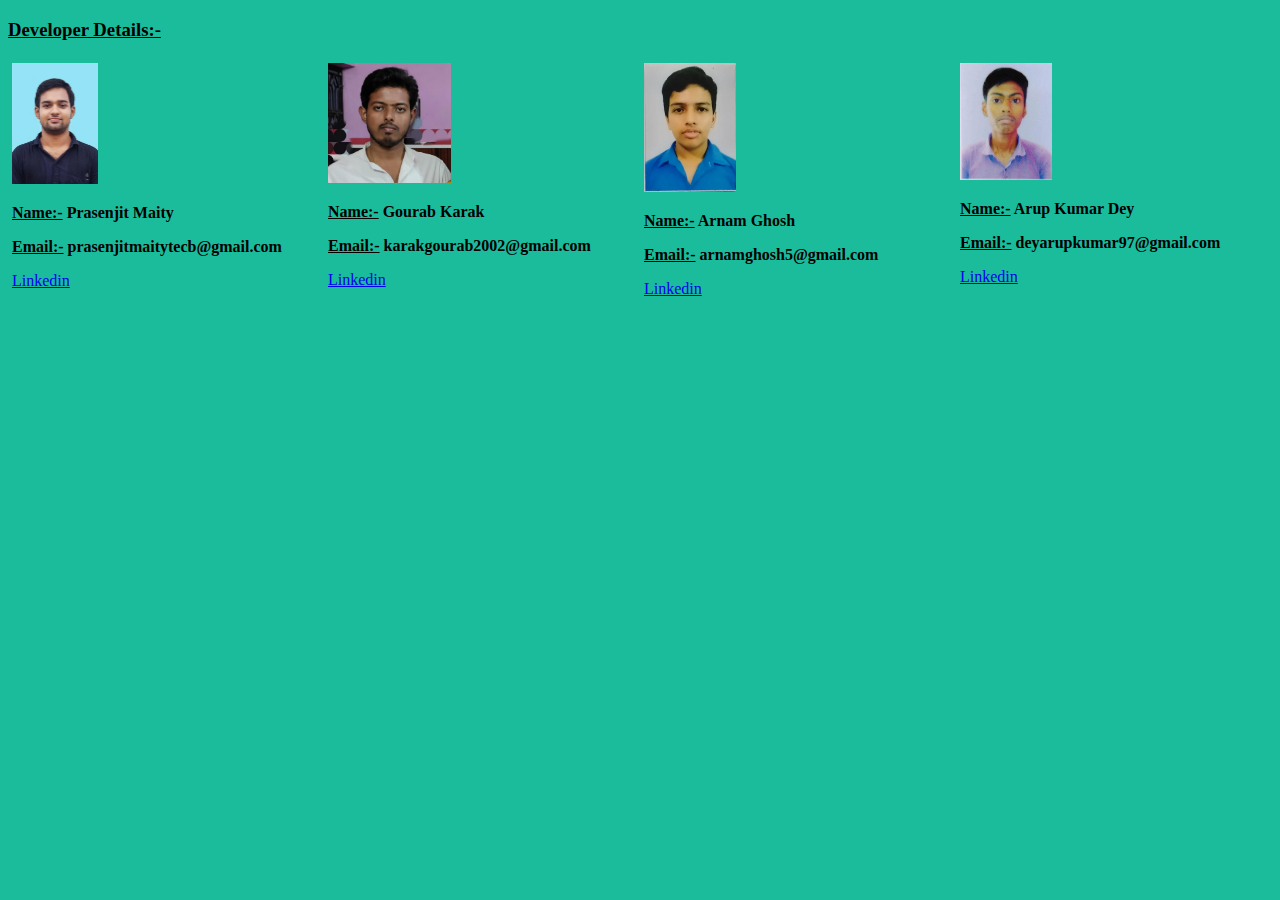
<file: templates/about.html>
<!DOCTYPE html>
<html lang="en">
<head>
    <meta charset="UTF-8">
    <meta name="viewport" content="width=device-width, initial-scale=1.0">
    <!-- <link rel="stylesheet" href="{{url_for('static', filename='styles/reg.css')}}" /> -->

    
    <title>About</title>
    <style>
        *{
          background-color:#1abc9c;
         box-sizing: border-box;
          
        }   
.column {
  float: left;
  width: 25%;
  padding: 4px;
  
}
.row::after {
  content: "";
  clear: both;
  display: table;
}
    </style>
</head>
<body>
    
    <h3 id="my"><b><u>Developer Details:-</u></b></h3>
    
    <div class="row">
      <div class="column">
        <img src="/static/prasen.jpg" alt="5 Terre" style="width:28%">
        <p><b><u>Name:-</u> Prasenjit Maity</b></p>
        <p><b><u>Email:-</u> prasenjitmaitytecb@gmail.com</b></p>
        <a href="https://www.linkedin.com/in/prasenjit-maity-932544269">Linkedin</a>
      </div>
      <div class="column">
        <img src="/static/gou.jpg" alt="5 Terre" style="width:40%">
        <p><b><u>Name:-</u> Gourab Karak</b></p>
        <p><b><u>Email:-</u> karakgourab2002@gmail.com</b></p>
        <a href="https://www.linkedin.com/in/gourab-karak-037aaa267">Linkedin</a>
      </div>
      <div class="column">
        <img src="/static/Ae.jpeg" alt="5 Terre" style="width:30%">
        <p><b><u>Name:-</u> Arnam Ghosh</b></p>
        <p><b><u>Email:-</u> arnamghosh5@gmail.com</b></p>
        <a href="https://www.linkedin.com/in/arnam-ghosh/">Linkedin</a>
      </div>
      <div class="column">
        <img src="/static/arup.jpg" alt="5 Terre" style="width:30%">
        <p><b><u>Name:-</u> Arup Kumar Dey</b></p>
        <p><b><u>Email:-</u> deyarupkumar97@gmail.com</b></p>
        <a href="https://www.linkedin.com/in/arup-kumar-dey-7317a0281">Linkedin</a>
      </div>
      </div>
      
</body>
</html>
</file>
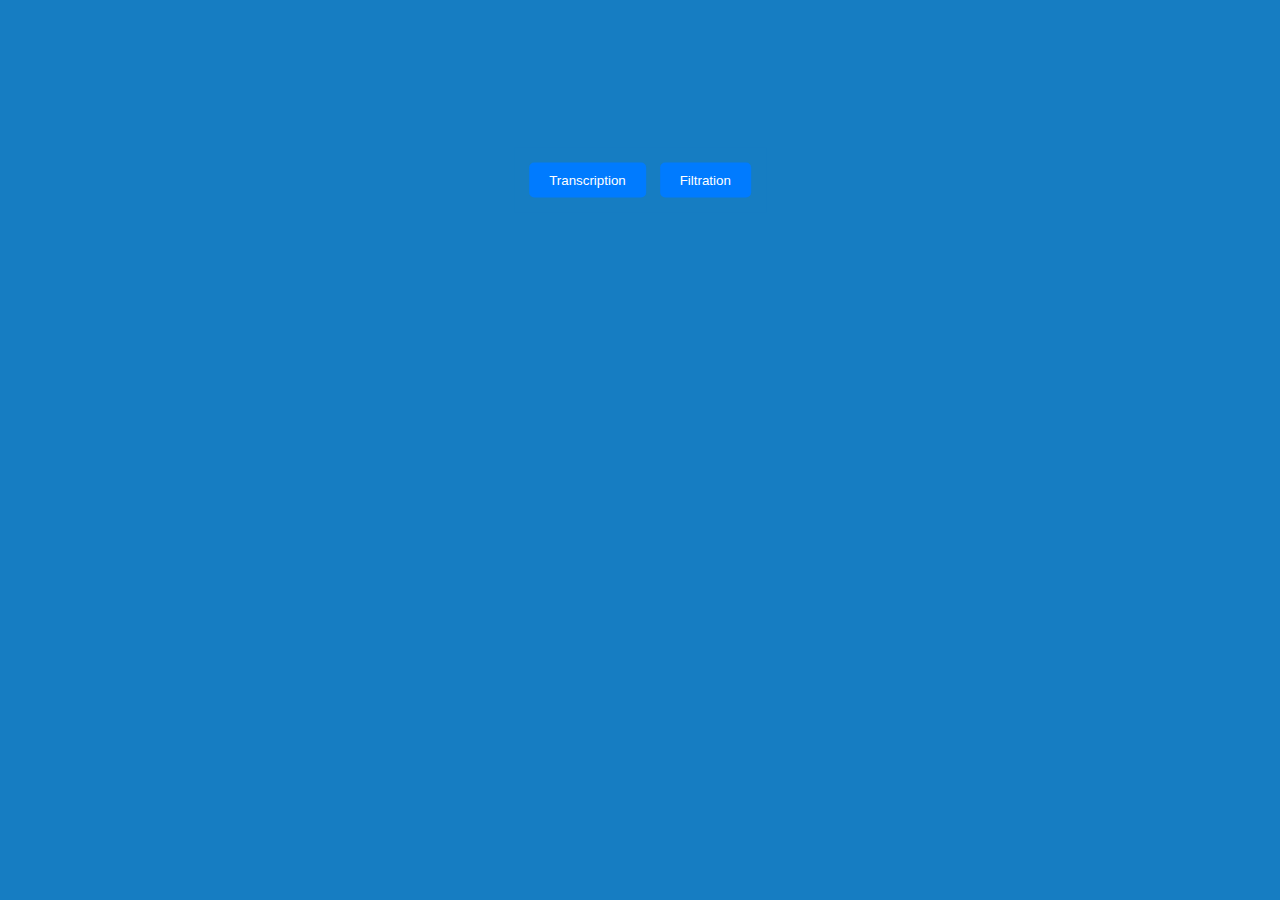
<file: templates/another.html>
<!DOCTYPE html>
<html lang="en">
<head>
    <meta charset="UTF-8">
    <meta name="viewport" content="width=device-width, initial-scale=1.0">
    <!-- <link rel="stylesheet" href="{{url_for('static', filename='styles/reg.css')}}" /> -->

    <title>Transcript</title>
</head>
<body>
    <style>
        *{
            background-color: rgb(22, 125, 194);
            color: red;
            padding: 10px;
            margin: 10px;
         }
        
         button {margin: 5px; padding: 10px 20px; background-color: #007bff; color: #fff; border: none; border-radius: 5px; cursor: pointer;text-align: center;}
         button:hover {background-color: #0056b3;}
         .cente{
             margin: 0;
             position: absolute;
             top: 20%;
             left: 50%;
             -ms-transform: translate(-50%, -50%);
             transform: translate(-50%, -50%);
         }
    </style>
    <div class="cente">
    <button id="transcription" class="float-left" onclick="Transcription()">Transcription</button>
    <button id="filtration" class="float-left" onclick="Filtration()" >Filtration</button>
</div>
    <script>

        function Transcription(){
            var xhr = new XMLHttpRequest()
            xhr.open("GET","/level_1",true)
        }


        // document.getElementById("transcription").onclick = function () {
        // location.href = "analyfile.html";
        // };
        // document.getElementById("filtration").onclick = function () {
        // location.href = "recog.html";
        // };
    </script>
</body>
</html>
</file>
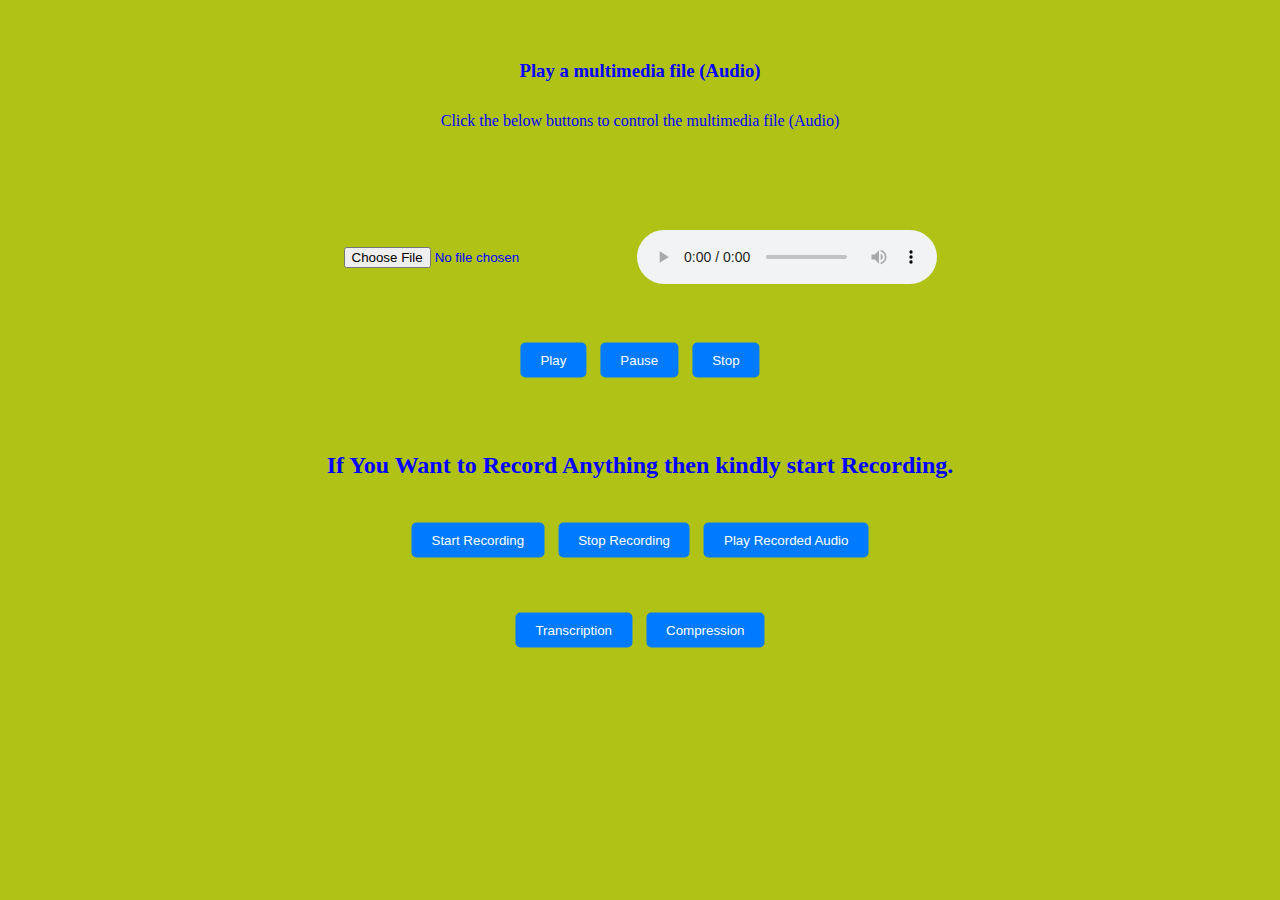
<file: templates/audio.html>
<html>
   <body>
      <style>
         *{
            background-color: rgb(177, 194, 22);
            color: blue;
            padding: 10px;
            margin: 10px;
         }
         .audio-container {
               display: flex;
               justify-content: center;
               align-items: center;
           } 
           audio {
               width: 190%;
               max-width: 300px;
           }
           h3,p,h2{
            text-align: center;
           }
           .center {
             margin: 0;
             position: absolute;
             top: 40%;
             left: 50%;
             -ms-transform: translate(-50%, -50%);
             transform: translate(-50%, -50%);
   }
   .cente{
             margin: 0;
             position: absolute;
             top: 60%;
             left: 50%;
             -ms-transform: translate(-50%, -50%);
             transform: translate(-50%, -50%);
   }
   .cent{
             margin: 0;
             position: absolute;
             top: 70%;
             left: 50%;
             -ms-transform: translate(-50%, -50%);
             transform: translate(-50%, -50%);
   }
   .any{
      text-align: j;
   }
      button {margin: 5px; padding: 10px 20px; background-color: #007bff; color: #fff; border: none; border-radius: 5px; cursor: pointer;text-align: center;}
      button:hover {background-color: #0056b3;}
      div { margin-top: 20px;}
      </style>
   <h3>
      Play a multimedia file (Audio)
   </h3>
   <p> Click the below buttons to control the multimedia file (Audio) </p>
   <div style="text-align: center;"></div>
   <div class="audio-container">
   <input type="file">
   <audio controls></audio>
   </div>
   <br />
   <br>
   <br>
  
   <div class="center">
      <button onclick="playAudio()">Play</button>
      <button onclick="pauseVideo()">Pause</button>
      <button onclick="stopVideo()">Stop</button>
   </div>
   <br>
   <br>
   <br>
   <h2><b>If You Want to Record Anything then kindly start Recording.</b></h2>
   <br>
   <div class="cente">
      <button id = "start"> Start Recording </button>
      <button id = "stop"> Stop Recording </button>
      <button id = "play"> Play Recorded Audio </button>
   </div> <br> 
   <div id = "output"> </div>
   <br>
   <div class="cent">
      <button id = "myButton"> Transcription </button>
      <button id = "myButto"> Compression </button>
      
   </div>
   <script>
      var input = document.querySelector("input[type=file]");
      var audio = document.querySelector("audio");
      input.onchange = function() {
         audio.src = URL.createObjectURL(input.files[0]);
      }
      function playAudio(){
         audio.play()
      }
      function pauseVideo(){
         audio.pause()
      }
      function stopVideo(){
         audio.load()
      }
      document.getElementById("myButton").onclick = function () {
        location.href = "another.html";
    };
    document.getElementById("myButto").onclick = function () {
        location.href = "another.html";
    };
      const startButton = document.getElementById('start');
      const stopButton = document.getElementById('stop');
      const playButton = document.getElementById('play');
      let output = document.getElementById('output');
      let audioRecorder;
      let audioChunks = [];
      navigator.mediaDevices.getUserMedia({ audio: true })
         .then(stream => {
         
            // Initialize the media recorder object
            audioRecorder = new MediaRecorder(stream);
            
            // dataavailable event is fired when the recording is stopped
            audioRecorder.addEventListener('dataavailable', e => {
               audioChunks.push(e.data);
            });
            
            // start recording when the start button is clicked
            startButton.addEventListener('click', () => {
               audioChunks = [];
               audioRecorder.start();
               output.innerHTML = 'Recording started! Speak now.';
            });
            
            // stop recording when the stop button is clicked
            stopButton.addEventListener('click', () => {
               audioRecorder.stop();
               output.innerHTML = 'Recording stopped! Click on the play button to play the recorded audio.';
            });
            
            // play the recorded audio when the play button is clicked
            playButton.addEventListener('click', () => {
               const blobObj = new Blob(audioChunks, { type: 'audio/webm' });
               const audioUrl = URL.createObjectURL(blobObj);
               const audio = new Audio(audioUrl);
               audio.play();
               output.innerHTML = 'Playing the recorded audio!';
            });
         }).catch(err => {
         
            // If the user denies permission to record audio, then display an error.
            console.log('Error: ' + err);
         });
   </script>
</body>
</html>
</file>
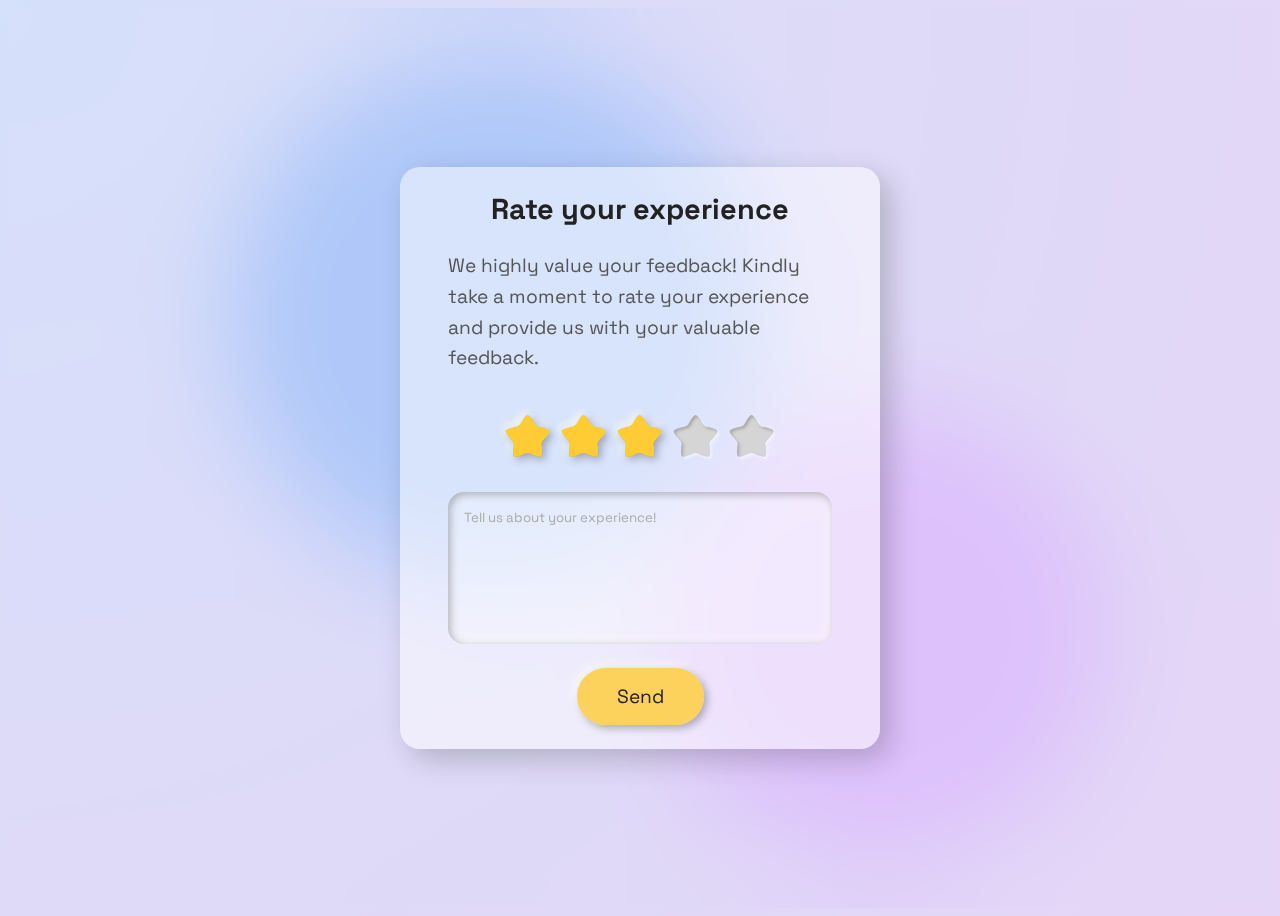
<file: templates/feedback.html>
<!DOCTYPE html>
<html lang="en">
<head>
    <meta charset="UTF-8">
    <meta name="viewport" content="width=device-width, initial-scale=1.0">
    <title>Document</title>
</head>
<style>@charset "UTF-8";
    @import url("https://fonts.googleapis.com/css2?family=Space+Grotesk:wght@400;700&display=swap");
    @import url("https://fonts.googleapis.com/css2?family=Potta+One&display=swap");
    * {
      box-sizing: border-box;
    }
    
    html {
      font-size: 6.25vmax;
    }
    @media (max-width: 992px) {
      html {
        font-size: 60px;
      }
    }
    
    body{
      min-height: 100vh;
      padding: 0.5rem;
      display: flex;
      justify-content: center;
      align-items: center;
      color: #222;
      font-size: 0.24rem;
      font-family: "Space Grotesk", sans-serif;
      background-image: radial-gradient(farthest-side, #afc8f9 90%, #fff0), radial-gradient(farthest-side, #ddc1fb 90%, #fff0), radial-gradient(circle at 0 0, #d5e0fa, #e5d5f6) !important;
      background-size: 7rem 7rem, 6rem 6rem, auto;
      background-position: 30% 10%, 80% 90%, 0;
      background-repeat: no-repeat;
      backdrop-filter: blur(50px);
    }
    
    .wrapper {
      width: 6rem;
      padding: 0.3rem 0.6rem;
      display: flex;
      flex-direction: column;
      align-items: center;
      gap: 0.3rem;
      border-radius: 0.25rem;
      box-shadow: 10px 10px 30px rgba(0, 0, 0, 0.2);
      background-color: rgba(255, 255, 255, 0.5);
      z-index: 1;
    }
    .wrapper .title {
      font-weight: bold;
      font-size: 0.36rem;
    }
    .wrapper .content {
      line-height: 1.6;
      color: #555;
    }
    
    .rate-box {
      display: flex;
      flex-direction: row-reverse;
      gap: 0.1rem;
    }
    .rate-box input {
      display: none;
    }
    .rate-box input:hover ~ .star:before {
      color: rgba(255, 204, 51, 0.5);
    }
    .rate-box input:active + .star:before {
      transform: scale(0.9);
    }
    .rate-box input:checked ~ .star:before {
      color: #ffcc33;
      text-shadow: 3px 3px 8px rgba(0, 0, 0, 0.3), -3px -3px 8px rgba(255, 255, 255, 0.8);
    }
    .rate-box .star:before {
      content: "★";
      display: inline-block;
      font-family: "Potta One", cursive;
      font-size: 0.6rem;
      cursor: pointer;
      color: #0000;
      text-shadow: 2px 2px 3px rgba(255, 255, 255, 0.5);
      background-color: #aaa;
      background-clip: text;
      -webkit-background-clip: text;
      transition: all 0.3s;
    }
    
    textarea {
      border: none;
      resize: none;
      width: 100%;
      padding: 0.2rem;
      color: inherit;
      font-family: inherit;
      line-height: 1.5;
      border-radius: 0.2rem;
      box-shadow: inset 2px 2px 8px rgba(0, 0, 0, 0.3), inset -2px -2px 8px rgba(255, 255, 255, 0.8);
      background-color: rgba(255, 255, 255, 0.3);
    }
    textarea::placeholder {
      color: #aaa;
    }
    textarea:focus {
      outline-color: #ffcc33;
    }
    
    .submit-btn {
      padding: 0.2rem 0.5rem;
      box-shadow: 3px 3px 8px rgba(0, 0, 0, 0.3), -3px -3px 8px rgba(255, 255, 255, 0.8);
      border-radius: 1rem;
      cursor: pointer;
      background-color: rgba(255, 204, 51, 0.8);
      transition: all 0.2s;
    }
    .submit-btn:active {
      transform: translate(2px, 2px);
    }
    </style>
<body>
    <div class="wrapper"> 
        <div class="title">Rate your experience</div>
        <div class="content">We highly value your feedback! Kindly take a moment to rate your experience and provide us with your valuable feedback.</div>
        <div class="rate-box">
          <input type="radio" name="star" id="star0"/>
          <label class="star" for="star0"></label>
          <input type="radio" name="star" id="star1"/>
          <label class="star" for="star1"></label>
          <input type="radio" name="star" id="star2" checked="checked"/>
          <label class="star" for="star2"></label>
          <input type="radio" name="star" id="star3"/>
          <label class="star" for="star3"></label>
          <input type="radio" name="star" id="star4"/>
          <label class="star" for="star4"></label>
        </div>
        <textarea cols="30" rows="6" placeholder="Tell us about your experience!" name = "feedback"></textarea>
        <div class="submit-btn">Send</div>
      </div>
</body>
</html>
</file>
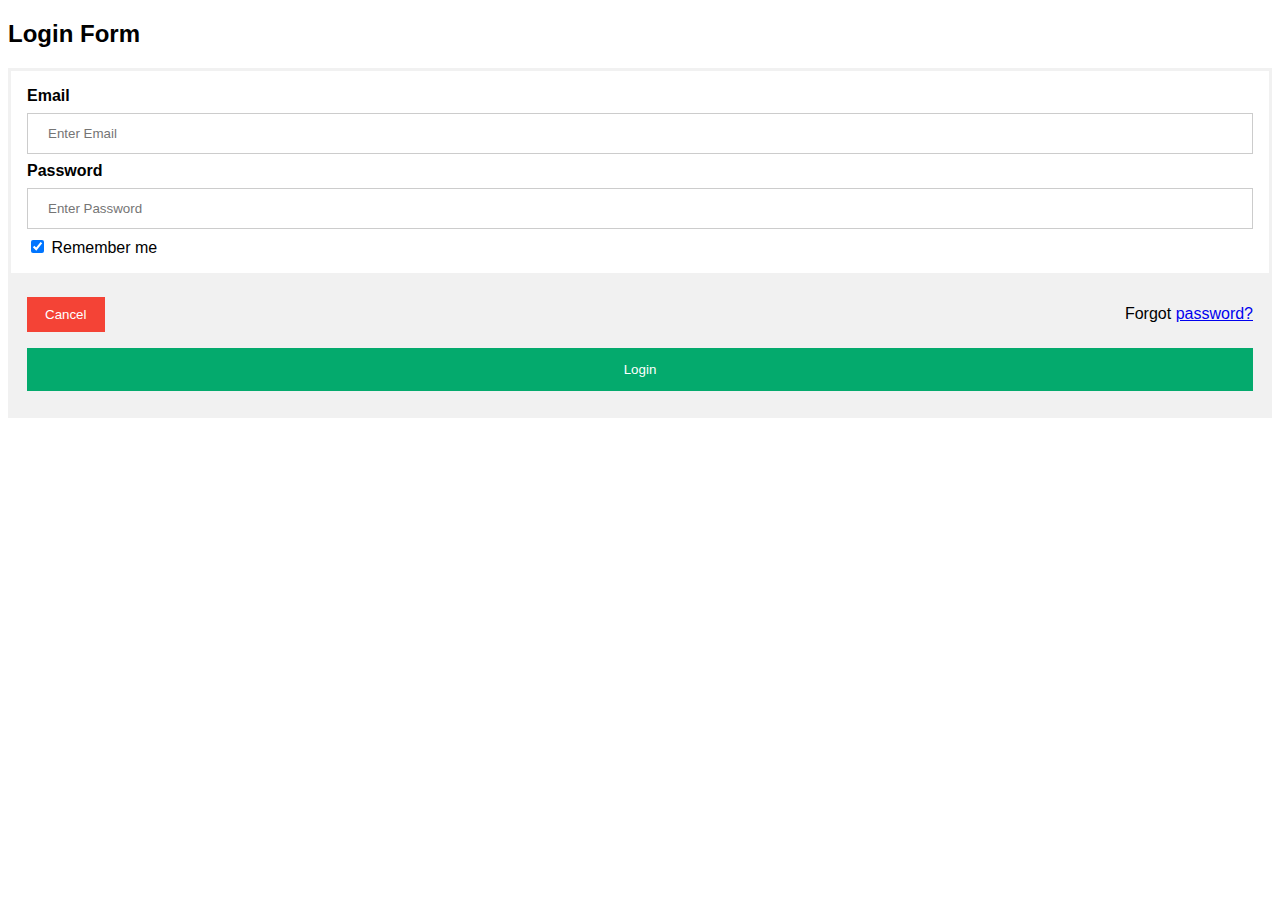
<file: templates/login.html>
<!DOCTYPE html>
<html>
<head>
<meta name="viewport" content="width=device-width, initial-scale=1">
<style>
body {font-family: Arial, Helvetica, sans-serif;}
form {border: 3px solid #f1f1f1;}

input[type=text], input[type=password] {
  width: 100%;
  padding: 12px 20px;
  margin: 8px 0;
  display: inline-block;
  border: 1px solid #ccc;
  box-sizing: border-box;
}

button {
  background-color: #04AA6D;
  color: white;
  padding: 14px 20px;
  margin: 8px 0;
  border: none;
  cursor: pointer;
  width: 100%;
}

button:hover {
  opacity: 0.8;
}

.cancelbtn {
  width: auto;
  padding: 10px 18px;
  background-color: #f44336;
}

.imgcontainer {
  text-align: center;
  margin: 24px 0 12px 0;
}

img.avatar {
  width: 40%;
  border-radius: 50%;
}

.container {
  padding: 16px;
}

span.psw {
  float: right;
  padding-top: 16px;
}

/* Change styles for span and cancel button on extra small screens */
@media screen and (max-width: 300px) {
  span.psw {
     display: block;
     float: none;
  }
  .cancelbtn {
     width: 100%;
  }
}
</style>
</head>
<body>

<h2>Login Form</h2>

<form action="{{ url_for('login') }}"method="post">
  

  <div class="container">
    <label for="uname"><b>Email</b></label>
    <input type="text" placeholder="Enter Email" name="email" id = "email" required>

    <label for="psw"><b>Password</b></label>
    <input type="password" placeholder="Enter Password" name="password" id="password" required>
        
    <label>
      <input type="checkbox" checked="checked" name="remember"> Remember me
    </label>
  </div>

  <div class="container" style="background-color:#f1f1f1">
    <button type="button"  class="cancelbtn">Cancel</button>
    <span class="psw">Forgot <a href="#">password?</a></span>

    <button class="submit" type="submit">Login</button>

  </div>
</form>

</body>
</html>
</file>
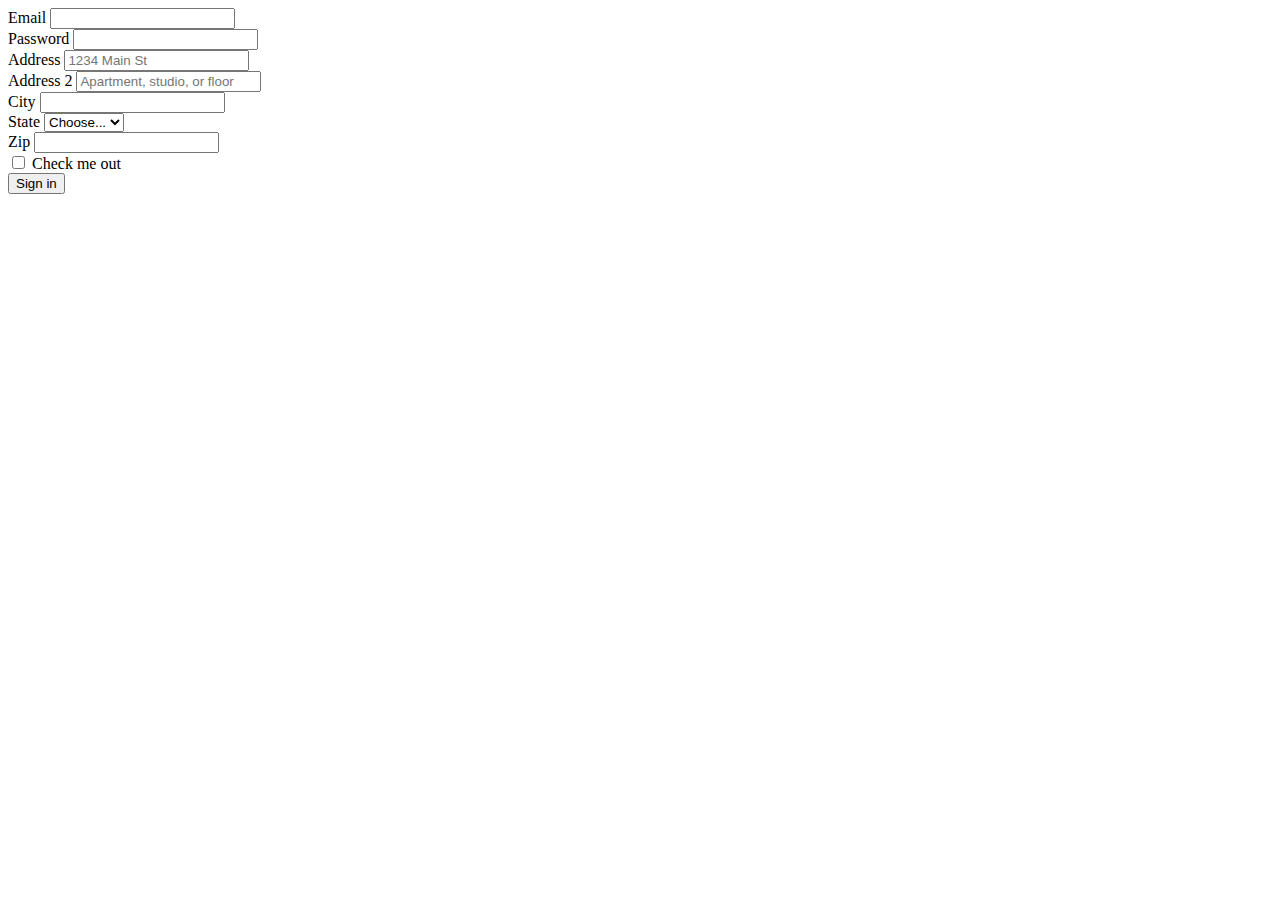
<file: templates/new.html>
<!DOCTYPE html>
<html lang="en">
<head>
    <meta charset="UTF-8">
    <meta name="viewport" content="width=device-width, initial-scale=1.0">
    <title>Document</title>
</head>
<body>
    <div class="container">
        <form action="{{ url_for('login') }}" method="post" class="row g-3">
          <div class="col-md-6">
            <label for="inputEmail4" class="form-label">Email</label>
            <input type="email" class="form-control" id="inputEmail4">
          </div>
          <div class="col-md-6">
            <label for="inputPassword4" class="form-label">Password</label>
            <input type="password" class="form-control" id="inputPassword4">
          </div>
          <div class="col-12">
            <label for="inputAddress" class="form-label">Address</label>
            <input type="text" class="form-control" id="inputAddress" placeholder="1234 Main St">
          </div>
          <div class="col-12">
            <label for="inputAddress2" class="form-label">Address 2</label>
            <input type="text" class="form-control" id="inputAddress2" placeholder="Apartment, studio, or floor">
          </div>
          <div class="col-md-6">
            <label for="inputCity" class="form-label">City</label>
            <input type="text" class="form-control" id="inputCity">
          </div>
          <div class="col-md-4">
            <label for="inputState" class="form-label">State</label>
            <select id="inputState" class="form-select">
              <option selected>Choose...</option>
              <option>...</option>
            </select>
          </div>
          <div class="col-md-2">
            <label for="inputZip" class="form-label">Zip</label>
            <input type="text" class="form-control" id="inputZip">
          </div>
          <div class="col-12">
            <div class="form-check">
              <input class="form-check-input" type="checkbox" id="gridCheck">
              <label class="form-check-label" for="gridCheck">
                Check me out
              </label>
            </div>
          </div>
          <div class="col-12">
            <button type="submit" class="btn btn-primary">Sign in</button>
          </div>
        </form>
        </div>
            <!-- Optional JavaScript; choose one of the two! -->
        
</body>
</html>
</file>
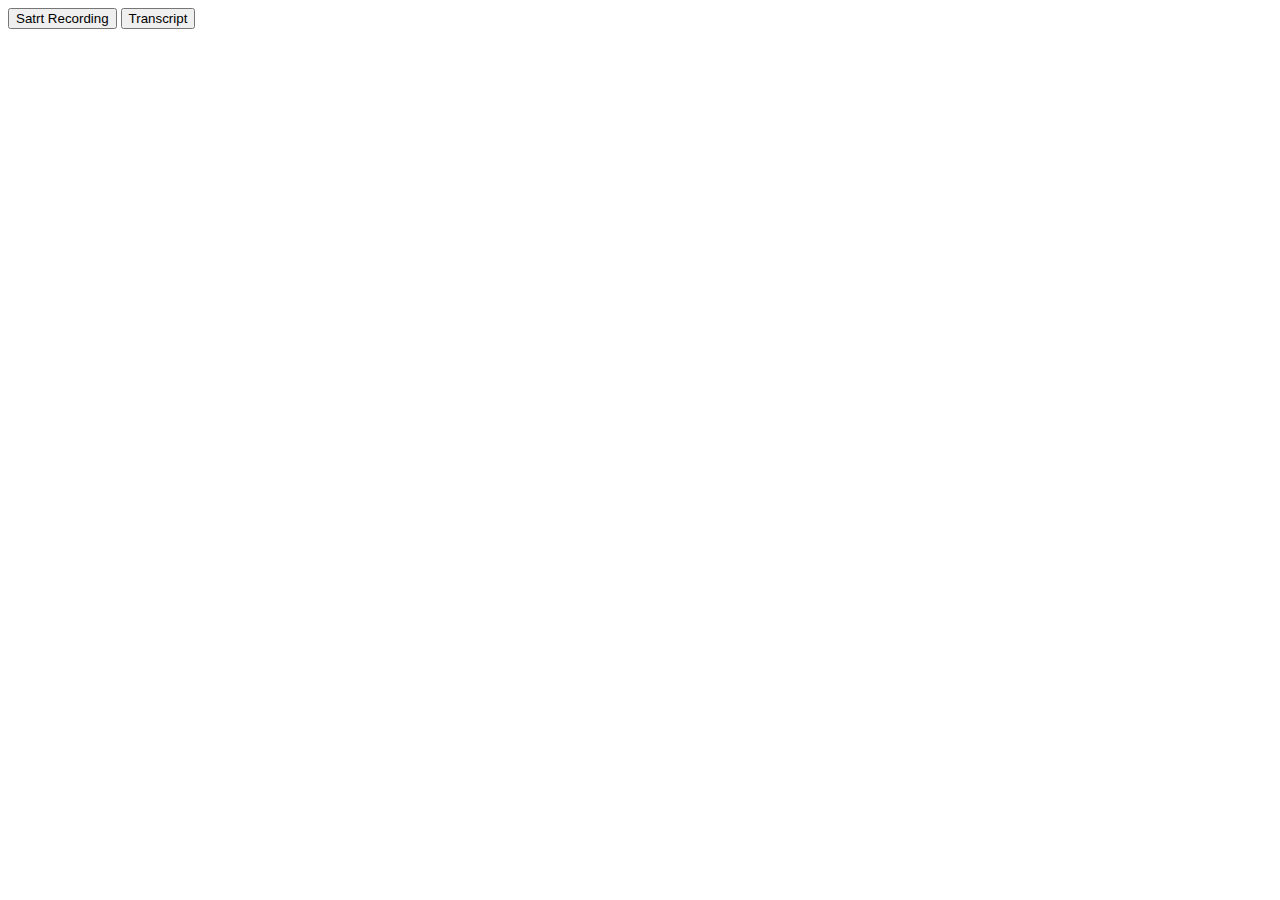
<file: templates/recog.html>
<!DOCTYPE html>
<html lang="en">
<head>
    <meta charset="UTF-8">
    <meta name="viewport" content="width=device-width, initial-scale=1.0">
    <title>filtration</title>
    <script src="https://ajax.googleapis.com/ajax/libs/jquery/3.5.1/jquery.min.js"></script>

</head>
<body>
    <div class="cente">
        <button id="recogButton">Satrt Recording</button>
        <button id="transcript">Transcript</button>

     </div>

    <script>
    $(document).ready(function(){
        $('#recogButton').click(function(){
            // Make a request to the '/recog_audio' route
            $.get('/recog_audio', function(data){
                // Optionally, do something with the response data
                console.log(data);
            });
        });
    });


    $(document).ready(function(){
        $('#transcript').click(function(){
            // Make a request to the '/recog_audio' route
            $.get('/transcription', function(data){
                // Optionally, do something with the response data
                console.log(data);
            });
        });
    });


    </script>


</body>
</html>
</file>
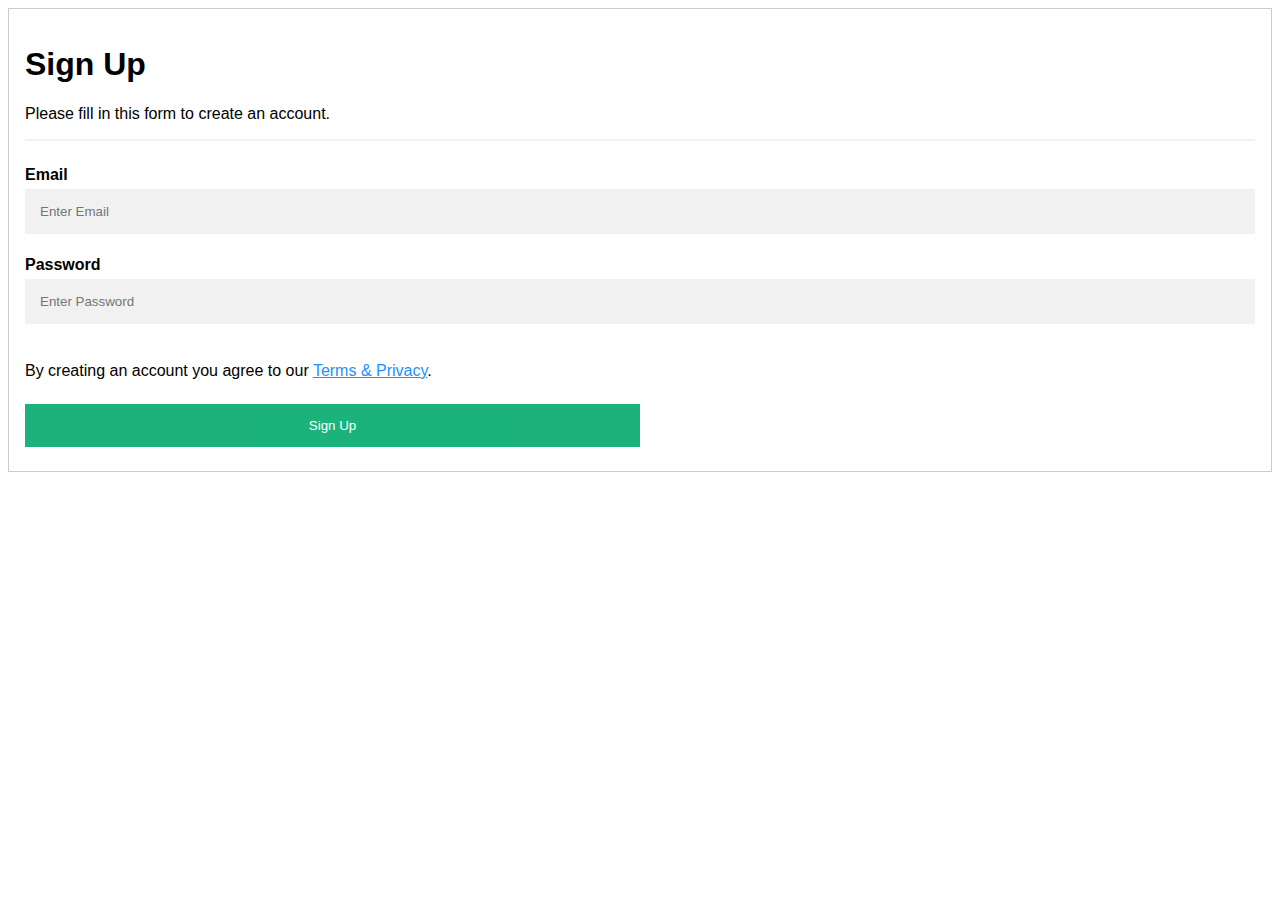
<file: templates/signup.html>
<!DOCTYPE html>
<html>
<style>
body {font-family: Arial, Helvetica, sans-serif;}
* {box-sizing: border-box}

/* Full-width input fields */
input[type=text], input[type=password] {
  width: 100%;
  padding: 15px;
  margin: 5px 0 22px 0;
  display: inline-block;
  border: none;
  background: #f1f1f1;
}

input[type=text]:focus, input[type=password]:focus {
  background-color: #ddd;
  outline: none;
}

hr {
  border: 1px solid #f1f1f1;
  margin-bottom: 25px;
}

/* Set a style for all buttons */
button, .button {
  background-color: #04AA6D;
  color: white;
  padding: 14px 20px;
  margin: 8px 0;
  border: none;
  cursor: pointer;
  width: 100%;
  opacity: 0.9;
}

button:hover {
  opacity:1;
}

/* Extra styles for the cancel button */
.cancelbtn {
  padding: 14px 20px;
  background-color: #f44336;
}

/* Float cancel and signup buttons and add an equal width */
.cancelbtn, .button {
  float: left;
  width: 50%;
}

/* Add padding to container elements */
.container {
  padding: 16px;
}

/* Clear floats */
.clearfix::after {
  content: "";
  clear: both;
  display: table;
}

/* Change styles for cancel button and signup button on extra small screens */
@media screen and (max-width: 300px) {
  .cancelbtn, .signupbtn {
     width: 100%;
  }
}
</style>
<body>

<form action="{{ url_for('signup') }}" method="post"  style="border:1px solid #ccc">
  <div class="container">
    <h1>Sign Up</h1>
    <p>Please fill in this form to create an account.</p>
    <hr>

    <label for="email"><b>Email</b></label>
    <input type="text" placeholder="Enter Email" id = "name" name="email" required>

    <label for="psw"><b>Password</b></label>
    <input type="password" placeholder="Enter Password" id = "password" name="password" required>
 
    <!-- <label for="psw-repeat"><b>Repeat Password</b></label>
    <input type="password" placeholder="Repeat Password" name="psw-repeat" required>
     -->
    <!-- <label>
      <input type="checkbox" checked="checked" name="remember" style="margin-bottom:15px"> Remember me
    </label> -->
    
    <p>By creating an account you agree to our <a href="#" style="color:dodgerblue">Terms & Privacy</a>.</p>

    <div class="clearfix">
      <input type="submit" class="button" value="Sign Up">
    </div>
  </div>
</form>
</body>
</html>
</file>
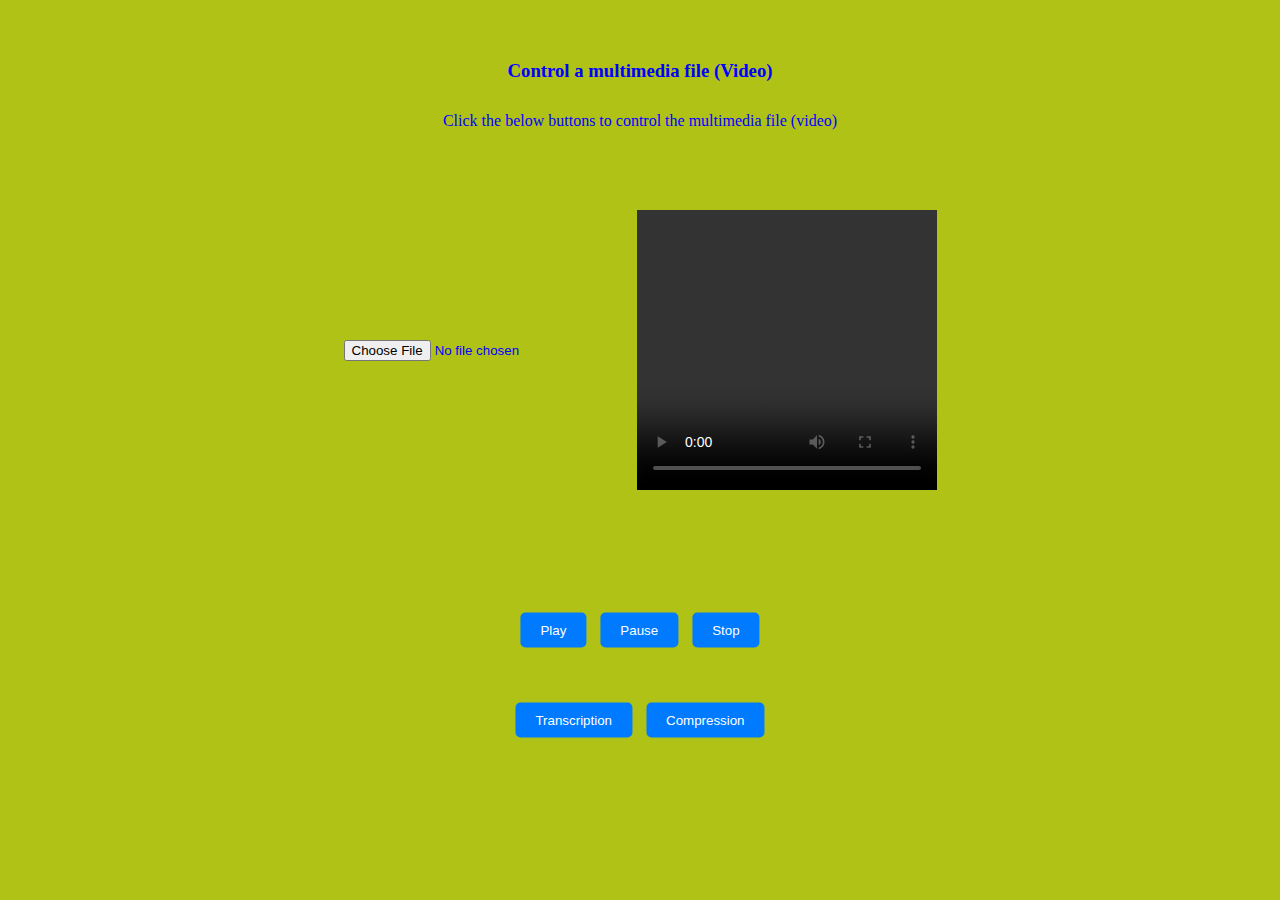
<file: templates/video.html>
<html>
<body>
   <style>
      *{
         background-color: rgb(177, 194, 22);
            color: blue;
            padding: 10px;
            margin: 10px;
      }
      .video-container {
            display: flex;
            justify-content: center;
            align-items: center;
        }

        video {
            width: 190%;
            max-width: 300px;
        }
        h3,p{
         text-align: center;
        }
        .center {
          margin: 0;
          position: absolute;
          top: 70%;
          left: 50%;
          -ms-transform: translate(-50%, -50%);
          transform: translate(-50%, -50%);
}
.cent{
             margin: 0;
             position: absolute;
             top: 80%;
             left: 50%;
             -ms-transform: translate(-50%, -50%);
             transform: translate(-50%, -50%);
   }
   
     button {margin: 5px; padding: 10px 20px; background-color: #007bff; color: #fff; border: none; border-radius: 5px; cursor: pointer;text-align: center;}
      button:hover {background-color: #0056b3;}
   </style>
   <h3>
      Control a multimedia file (Video)
   </h3>
   <p> Click the below buttons to control the multimedia file (video) 
   </p>
   
   <div style="text-align: center;"></div>
   <div class="video-container">
      <input type="file">
      <video width="600" height="280"controls></video>
   </div>
   <br />
   <br>
   <br>
   <div class="center">
      <button onclick="playVideo()">Play</button>
      <button onclick="pauseVideo()">Pause</button>
      <button onclick="stopVideo()">Stop</button>
   </div>
   <div class="cent">
      <button id = "myButton"> Transcription </button>
      <button id = "myButto"> Compression </button>
      
   </div>
   <script>
      var input = document.querySelector("input[type=file]");
      var video = document.querySelector("video");
      input.onchange = function() {
         video.src = URL.createObjectURL(input.files[0]);
      }
      //let video=document.getElementById('myvideo')
      function playVideo(){
         video.play()
      }
      function pauseVideo(){
         video.pause()
      }
      function stopVideo(){
         video.load()
      }
      document.getElementById("myButton").onclick = function () {
        location.href = "another.html";
    };
    document.getElementById("myButto").onclick = function () {
        location.href = "another.html";
    };
   </script>
</body>
</html>
</file>
